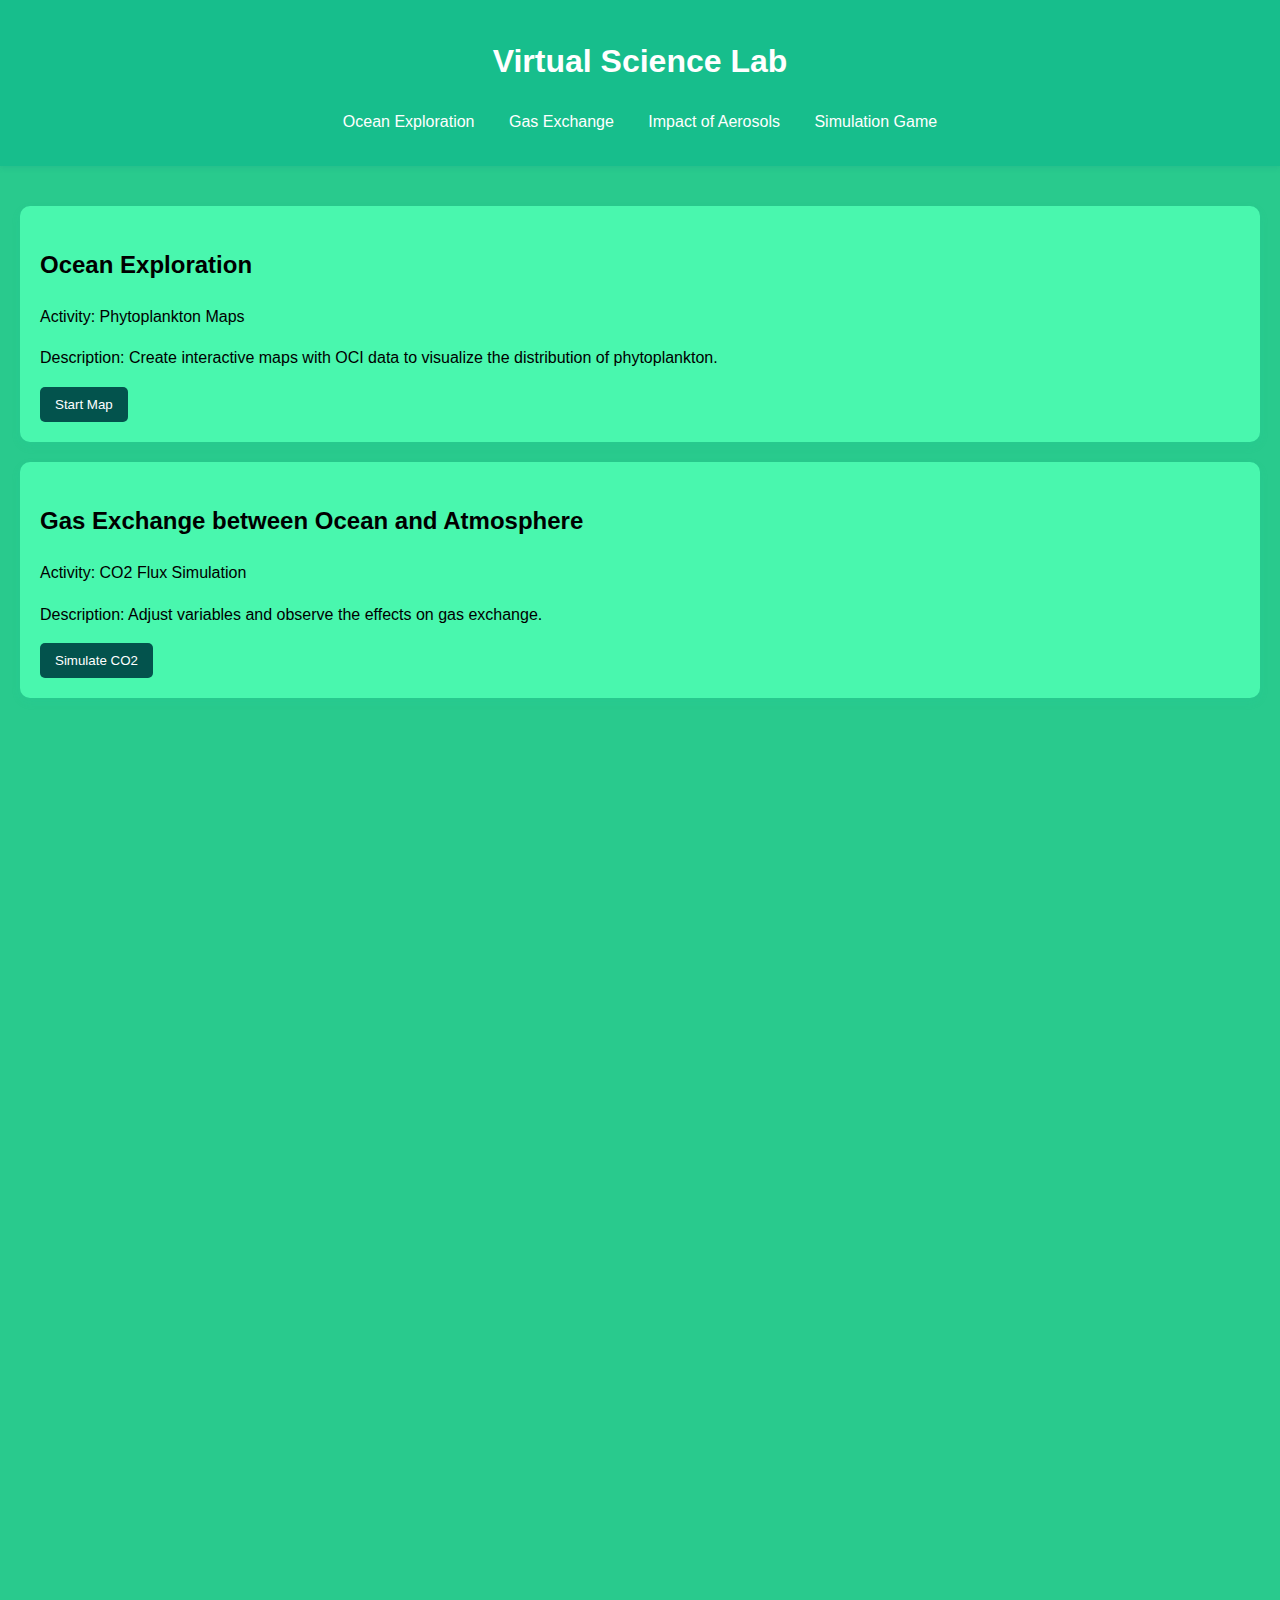
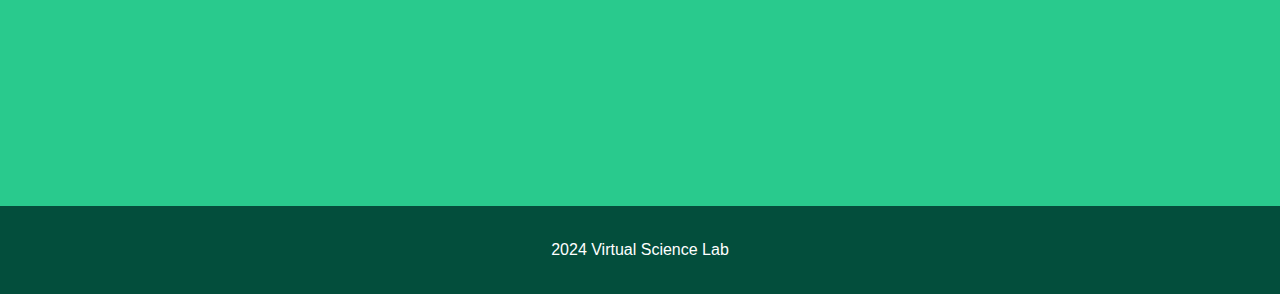
<file: index.html>
<!DOCTYPE html>
<html lang="en">

<head>
    <meta charset="UTF-8">
    <meta name="viewport" content="width=device-width, initial-scale=1.0">
    <title>Virtual Science Lab</title>
    <link rel="stylesheet" href="style.css">

</head>

<body>
    <header>
        <h1>Virtual Science Lab</h1>
        <nav>
            <ul>
                <li><a href="#exploracao">Ocean Exploration</a></li>
                <li><a href="#troca">Gas Exchange</a></li>
                <li><a href="#impacto">Impact of Aerosols</a></li>
                <li><a href="#jogo">Simulation Game</a></li>
            </ul>
        </nav>
    </header>

    <main>
        <section id="exploracao" class="fade-in">
            <h2>Ocean Exploration</h2>
            <p>Activity: Phytoplankton Maps</p>
            <p>Description: Create interactive maps with OCI data to visualize the distribution of phytoplankton.</p>
            <button onclick="startFitoplanctonMap()">Start Map</button>
        </section>

        <section id="troca" class="fade-in">
            <h2>Gas Exchange between Ocean and Atmosphere</h2>
            <p>Activity: CO2 Flux Simulation</p>
            <p>Description: Adjust variables and observe the effects on gas exchange.</p>
            <button onclick="simulateCO2()">Simulate CO2</button>
        </section>

        <section id="impacto" class="fade-in">
            <h2>Impact of Aerosols on Phytoplankton</h2>
            <p>Activity: Nutrient Experiments</p>
            <p>Description: Simulate the impact of aerosols on phytoplankton growth.</p>
            <button onclick="runAerosolExperiment()">Start Experiment</button>
        </section>

        <section id="jogo" class="fade-in">
            <h2>Simulation Game</h2>
            <p>Manage a marine ecosystem using data from the PACE mission!</p>
            <button onclick="startGame()">Start Game</button>
        </section>
        <section id="recursosadd" class="fade-in">
            <h2>Additional Resources</h2>
            <ul class="lista">
                <li>Video Tutorials</li>
                <li>Teacher's Guide</li>
                <li>Discussion Forum</li>
                <li>Support</li>

            </ul>
        </section>
    </main>
    <div class="bubble-container">
        <div class="bubble"></div>
        <div class="bubble"></div>
        <div class="bubble"></div>
        <div class="bubble"></div>
        <div class="bubble"></div>
    </div>



    <footer>
        <p> 2024 Virtual Science Lab</p>
    </footer>

    <script src="script.js"></script>
</body>

</html>
</file>
<file: style.css>
body {
    font-family: 'Arial', sans-serif;
    line-height: 1.6;
    margin: 0;
    padding: 0;
    background-color: #29ca8d;
}

header {
    background: #17be8c;
    color: white;
    padding: 15px 0;
    text-align: center;
    box-shadow: 0 2px 5px rgba(26, 145, 135, 0.2);
}

nav ul {
    list-style: none;
    padding: 0;
}

nav ul li {
    display: inline;
    margin: 0 15px;
}

nav a {
    color: white;
    text-decoration: none;
    transition: color 0.3s;
}

nav a:hover {
    color: hwb(191 1% 83%);
}

main {
    padding: 20px;
}

section {
    background: rgb(73, 247, 174);
    margin: 20px 0;
    padding: 20px;
    border-radius: 10px;
    box-shadow: 0 4px 10px rgba(33, 209, 171, 0.1);
    transition: transform 0.3s;
}

section:hover {
    transform: translateY(-5px);
}

button {
    background: #03534d;
    color: white;
    border: none;
    padding: 10px 15px;
    border-radius: 5px;
    cursor: pointer;
    transition: background 0.3s;
}

button:hover {
    background: #128d7d;
}

footer {
    text-align: center;
    padding: 15px 0;
    background: #034e3c;
    color: white;
    position: relative;
    bottom: 0;
    width: 100%;
}

.fade-in {
    opacity: 0;
    animation: fadeIn 1s forwards;
}

@keyframes fadeIn {
    to {
        opacity: 1;
    }
}

.bubble-container {
    position: relative;
    height: 300px; /* Ajuste conforme necessário */
    overflow: hidden;
    margin: 20px 0;
}

.bubble {
    position: absolute;
    bottom: -50px; /* Começa fora da tela */
    background-color: rgba(128, 238, 205, 0.637);
    border-radius: 50%;
    animation: bubbleRise 6s infinite;
    opacity: 0.7;
}

.bubble:nth-child(1) {
    width: 30px;
    height: 30px;
    left: 10%;
    animation-delay: 0s;
}

.bubble:nth-child(2) {
    width: 40px;
    height: 40px;
    left: 25%;
    animation-delay: 1s;
}

.bubble:nth-child(3) {
    width: 25px;
    height: 25px;
    left: 50%;
    animation-delay: 2s;
}

.bubble:nth-child(4) {
    width: 35px;
    height: 35px;
    left: 65%;
    animation-delay: 3s;
}

.bubble:nth-child(5) {
    width: 45px;
    height: 45px;
    left: 80%;
    animation-delay: 4s;
}

@keyframes bubbleRise {
    0% {
        transform: translateY(0);
        opacity: 1;
    }
    50% {
        opacity: 0.8;
        transform: translateY(-150px); /* Altura da subida */
    }
    100% {
        transform: translateY(-200px); /* Saindo da tela */
        opacity: 0;
    }
}
</file>
